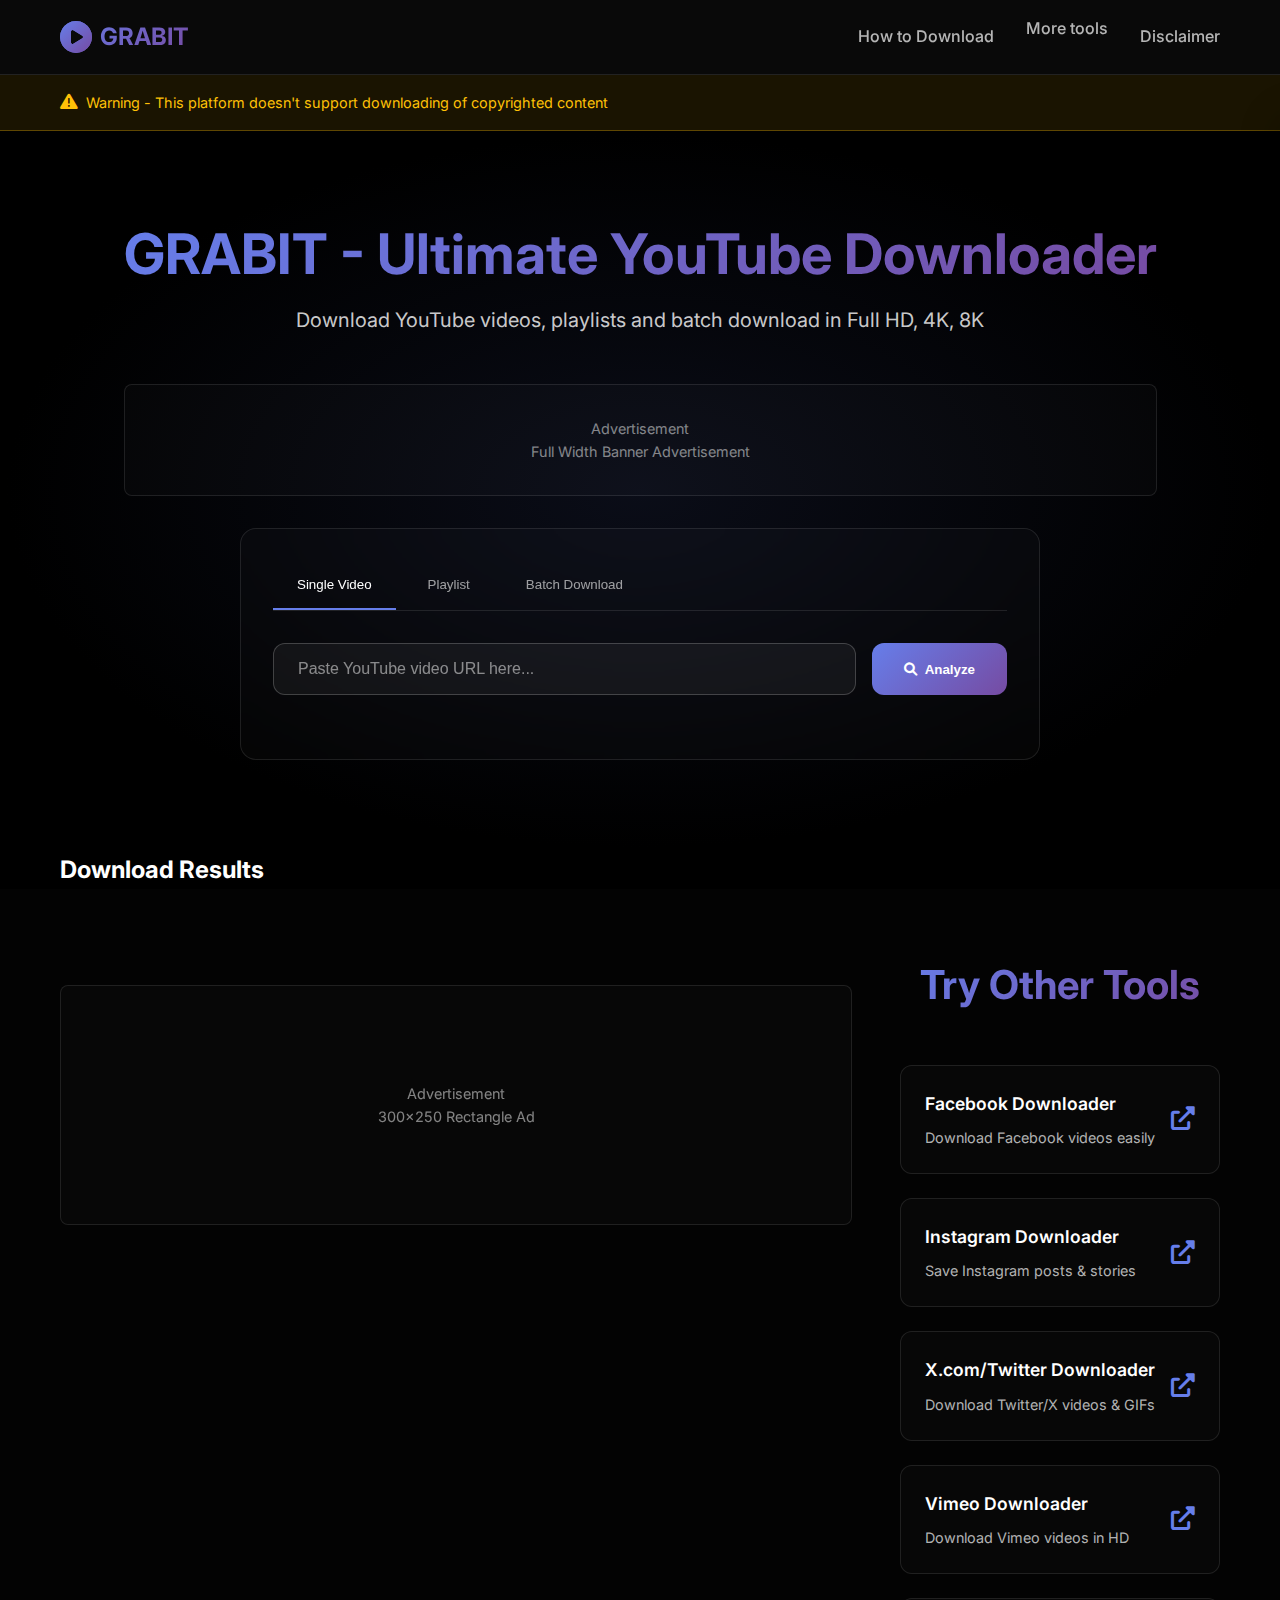
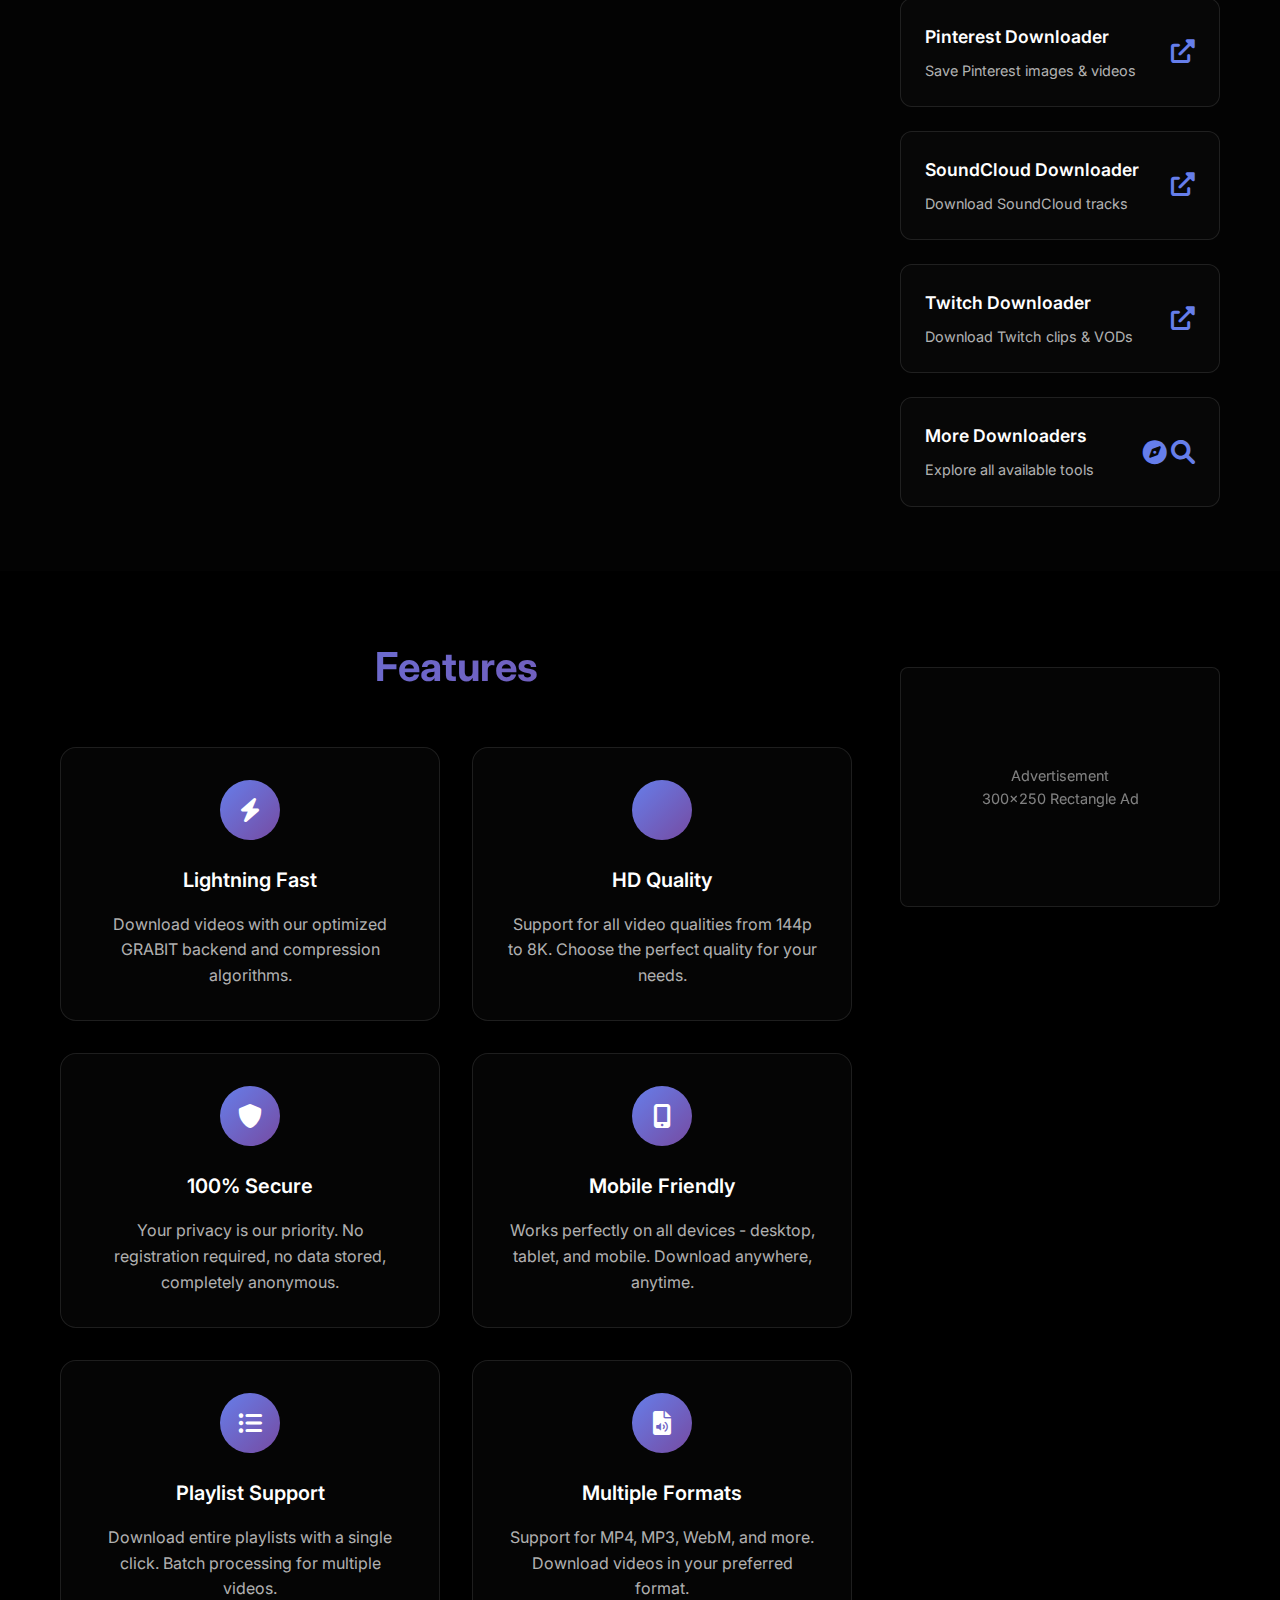
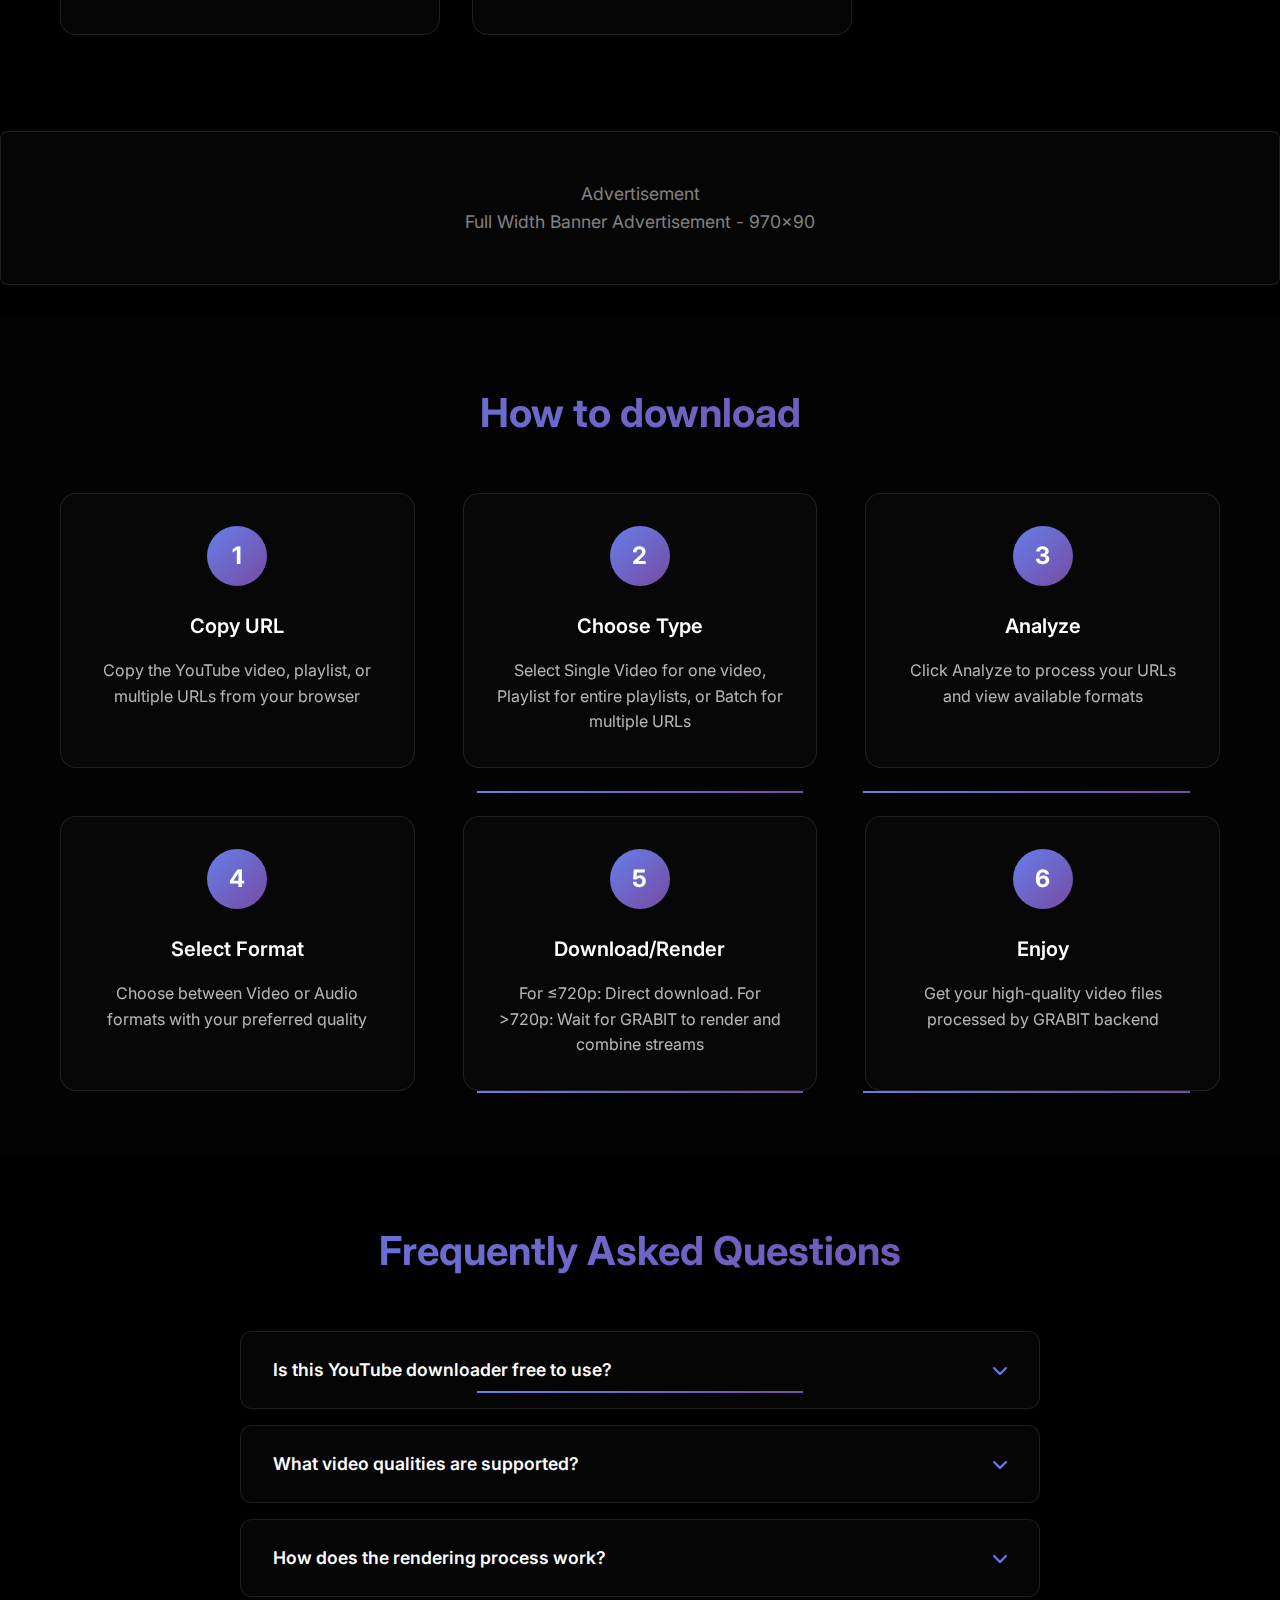
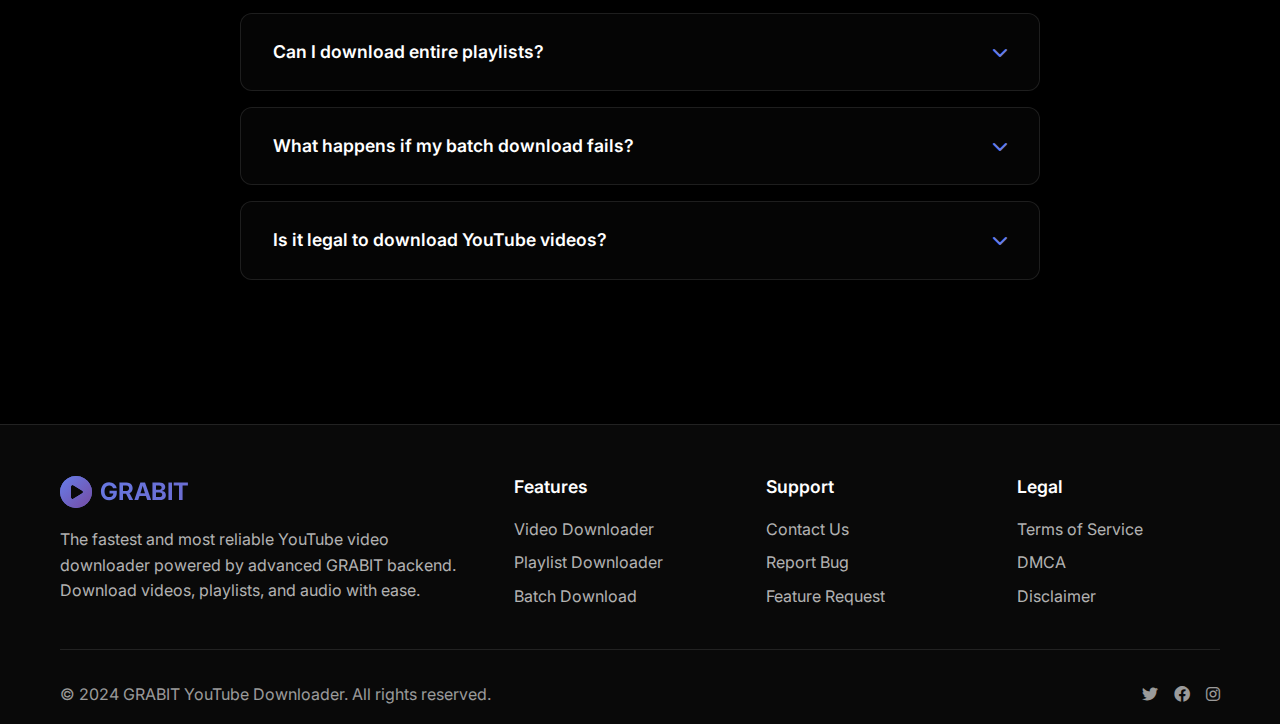
<file: index.html>
<!DOCTYPE html>
<html lang="en">
<head>
<script type="text/javascript">
  // This is a CodeSandbox injection script that's used to
  // add navigation and inspector functionality to the preview
  (function () {
    // 1) Get the <script> tag that's currently running:
    var me = document.currentScript;

    // 2) Create the blocking‐style <script> to load:
    var script = document.createElement("script");
    script.src = "https://codesandbox.io/p/preview-protocol.js";

    // By default a dynamically‐inserted <script> is async=true.
    // Turn async off to make it behave like a normal blocking <script>:
    script.async = false;
    // (Do NOT set defer.)

    // 3) Insert it immediately after the current <script>:
    me.parentNode.insertBefore(script, me);
  })();

  const isIFramePreview = window.top !== window.self;

  // Only run this script in editor context
  if (isIFramePreview) {
    // This script is used to enable Chrome DevTools functionality
    (function () {
      var script = document.createElement("script");
      script.src =
        "https://codesandbox.io/p/chrome-devtool/protocol/index.js";

      script.onload = () => {
        const devtoolProtocol = window.chobitsu;
        if (devtoolProtocol) {
          window.addEventListener("message", (event) => {
            const { type, data } = event.data;

            if (type === "FROM_DEVTOOL") {
              devtoolProtocol.sendRawMessage(data);
            }
          });

          devtoolProtocol.setOnMessage((data) => {
            if (data.includes('"id":"tmp')) {
              return;
            }

            window.parent.postMessage({ type: "TO_DEVTOOL", data }, "*");
          });

          devtoolProtocol.sendRawMessage(
            `{"id":5,"method":"Runtime.enable","params":{}}`
          );
        }        
      }

      (document.head || document.documentElement).prepend(script);
    })();
  }

  if (typeof __REACT_DEVTOOLS_GLOBAL_HOOK__ === "undefined") {
    let nextID = 0;
    let hook = (__REACT_DEVTOOLS_GLOBAL_HOOK__ = {
      renderers: new Map(),
      supportsFiber: true,
      inject: (renderer) => {
        const id = nextID++;
        hook.renderers.set(id, renderer);
        return id;
      },
      onScheduleFiberRoot() {},
      onCommitFiberRoot() {},
      onCommitFiberUnmount() {},
    });
  }

  document.currentScript.remove();
</script>
    <meta charset="UTF-8">
    <meta name="viewport" content="width=device-width, initial-scale=1.0">
    <title>GRABIT - YouTube Video Downloader | Download YouTube Videos & Playlists Free</title>
    <meta name="description" content="Free YouTube video downloader powered by GRABIT. Download YouTube videos, playlists, and batch downloads in HD quality. Fast, secure, and easy to use.">
    <meta name="keywords" content="youtube downloader, video downloader, playlist downloader, youtube to mp4, free video download, GRABIT">
    <meta name="author" content="GRABIT YouTube Downloader">
    <meta property="og:title" content="GRABIT - YouTube Video Downloader | Free & Fast">
    <meta property="og:description" content="Download YouTube videos and playlists for free. High quality downloads with batch support powered by GRABIT backend.">
    <meta property="og:type" content="website">
    <meta property="og:url" content="https://grabit-downloader.com">
    <link rel="canonical" href="https://grabit-downloader.com">
    <link rel="stylesheet" href="grabit-ui.css">
    <link href="https://fonts.googleapis.com/css2?family=Inter:wght@300;400;500;600;700&display=swap" rel="stylesheet">
    <link rel="stylesheet" href="https://cdnjs.cloudflare.com/ajax/libs/font-awesome/6.0.0/css/all.min.css">
</head>
<body>
    <!-- Header -->
    <header class="header">
        <div class="container">
            <div class="logo">
                <i class="fas fa-play-circle"></i>
                <span>GRABIT</span>
            </div>
            <nav class="nav">
                <a href="#how-it-works" class="nav-link">How to Download</a>
                <div class="nav-link-dropdown">
                    <a href="#try-other-tools" class="nav-link">More tools</a>
                    <div class="nav-dropdown">
                        <div class="nav-dropdown-item">Facebook</div>
                        <div class="nav-dropdown-item">Instagram</div>
                        <div class="nav-dropdown-item">Twitter</div>
                        <div class="nav-dropdown-item">More...</div>
                    </div>
                </div>
                <a href="#footer" class="nav-link">Disclaimer</a>
            </nav>
            <button class="mobile-menu-btn">
                <i class="fas fa-bars"></i>
            </button>
        </div>
    </header>

    <!-- Warning Section -->
    <section class="warning-section">
        <div class="warning-pill">
            <i class="fas fa-exclamation-triangle"></i>
            <span>Warning - This platform doesn't support downloading of copyrighted content</span>
            <div class="warning-tooltip">
                <strong>Important Notice:</strong><br>
                This platform strictly prohibits downloading copyrighted content without proper authorization. Use this tool only for educational purposes, personal content, or videos with appropriate licenses. Users are responsible for ensuring compliance with copyright laws and YouTube's terms of service.
            </div>
        </div>
    </section>

    <!-- Hero Section -->
    <section id="home" class="hero">
        <div class="container">
            <div class="hero-content">
                <h1 class="hero-title">GRABIT - Ultimate YouTube Downloader</h1>
                <p class="hero-subtitle">Download YouTube videos, playlists and batch download in Full HD, 4K, 8K</p>
                
                <!-- Full Width Banner Ad -->
                <div class="ad-container ad-banner-top ad-above-input">
                    <div class="ad-placeholder">
                        <span>Advertisement</span>
                        <div class="ad-content">Full Width Banner Advertisement</div>
                    </div>
                </div>

                <div class="download-section">
                    <div class="main-tabs">
                        <button class="main-tab-btn active" data-tab="single">Single Video</button>
                        <button class="main-tab-btn" data-tab="playlist">Playlist</button>
                        <button class="main-tab-btn" data-tab="batch">Batch Download</button>
                    </div>

                    <!-- Single Video Tab -->
                    <div class="main-tab-content active" id="single-tab">
                        <div class="input-group">
                            <input type="text" id="video-url" placeholder="Paste YouTube video URL here..." class="url-input">
                            <button class="analyze-btn" onclick="analyzeVideo()">
                                <i class="fas fa-search"></i>
                                Analyze
                            </button>
                        </div>

                        <!-- Video Details Section -->
                        <div class="video-details" id="video-details">
                            <div class="video-info">
                                <div class="video-thumbnail">
                                    <img id="video-thumb" src="[data-uri]" alt="Video Thumbnail">
                                    <button class="thumbnail-download" onclick="downloadThumbnail()">
                                        <i class="fas fa-download"></i>
                                    </button>
                                </div>
                                <div class="video-metadata">
                                    <h3 class="video-title" id="video-title"></h3>
                                    <div class="video-stats">
                                        <div class="stat-item">
                                            <i class="fas fa-calendar"></i>
                                            <span id="upload-date"></span>
                                        </div>
                                        <div class="stat-item">
                                            <i class="fas fa-eye"></i>
                                            <span id="view-count"></span>
                                        </div>
                                        <div class="stat-item">
                                            <i class="fas fa-clock"></i>
                                            <span id="duration"></span>
                                        </div>
                                        <div class="stat-item">
                                            <i class="fas fa-user"></i>
                                            <span id="channel-name"></span>
                                        </div>
                                    </div>
                                    <div class="description-section">
                                        <button class="description-toggle" onclick="toggleDescription()">
                                            <i class="fas fa-chevron-down"></i>
                                            <span>Show Description</span>
                                        </button>
                                        <div class="description-content" id="description-content">
                                            <button class="copy-description" onclick="copyDescription()">
                                                <i class="fas fa-copy"></i> Copy
                                            </button>
                                            <div class="description-text" id="description-text"></div>
                                        </div>
                                    </div>
                                    <div class="subtitle-section">
                                        <button class="subtitle-download" id="subtitle-download" onclick="downloadSubtitles()" style="display: none;">
                                            <i class="fas fa-closed-captioning"></i>
                                            <span>Download Subtitles</span>
                                        </button>
                                    </div>
                                </div>
                            </div>
                            
                            <!-- Format Selection Tabs -->
                            <div class="format-tabs" id="format-tabs">
                                <button class="format-tab-btn active" data-format="video">
                                    <i class="fas fa-video"></i>
                                    Video
                                </button>
                                <button class="format-tab-btn" data-format="audio">
                                    <i class="fas fa-music"></i>
                                    Audio
                                </button>
                            </div>

                            <!-- Video Formats -->
                            <div class="format-content active" id="video-formats">
                                <div class="format-grid" id="video-format-grid">
                                    <!-- Formats will be populated here by JavaScript -->
                                </div>
                            </div>

                            <!-- Audio Formats -->
                            <div class="format-content" id="audio-formats">
                                <div class="format-grid" id="audio-format-grid">
                                    <!-- Audio formats will be populated here by JavaScript -->
                                </div>
                            </div>
                        </div>
                    </div>

                    <!-- Playlist Tab -->
                    <div class="main-tab-content" id="playlist-tab">
                        <div class="input-group">
                            <input type="text" id="playlist-url" placeholder="Paste YouTube playlist URL here..." class="url-input">
                            <button class="analyze-btn" onclick="analyzePlaylist()">
                                <i class="fas fa-list"></i>
                                Analyze Playlist
                            </button>
                        </div>
                    
                        <!-- Playlist Results Section -->
                        <div class="playlist-results" id="playlist-results">
                            <div class="playlist-info">
                                <div class="playlist-header">
                                    <div class="playlist-details">
                                        <div class="playlist-found">
                                            <i class="fas fa-list-ul"></i>
                                            <span id="playlist-count">Found 0 videos in the playlist</span>
                                        </div>
                                        <div class="quality-selection">
                                            <label for="quality-select" style="color: rgba(255, 255, 255, 0.8); font-weight: 500;">Quality:</label>
                                            <select class="quality-dropdown" id="quality-select">
                                                <option value="144p">144p</option>
                                                <option value="240p">240p</option>
                                                <option value="360p">360p</option>
                                                <option value="480p">480p</option>
                                                <option value="720p" selected>720p</option>
                                            </select>
                                        </div>
                                    </div>
                                    <div class="playlist-actions">
                                        <button class="download-btn" id="download-selected" disabled onclick="downloadSelectedPlaylist()">
                                            <i class="fas fa-download"></i>
                                            Download Selected
                                            <span class="selection-badge" id="selection-count" style="display: none;">0</span>
                                        </button>
                                        <button class="download-btn" id="download-all" onclick="downloadAllPlaylist()">
                                            <i class="fas fa-download"></i>
                                            Download All
                                        </button>
                                    </div>
                                </div>
                            </div>
                            
                            <div class="playlist-videos" id="playlist-videos">
                                <!-- Playlist videos will be populated here -->
                            </div>
                        </div>
                    </div>

                    <!-- Batch Download Tab -->
                    <div class="main-tab-content" id="batch-tab">
                        <div class="batch-input">
                            <textarea id="batch-urls" placeholder="Paste multiple YouTube URLs (one per line)..." class="batch-textarea"></textarea>
                            <div class="batch-info">
                                <button class="analyze-btn" onclick="analyzeBatch()">
                                    <i class="fas fa-download"></i>
                                    Analyze All
                                </button>
                                <span class="url-count">0 URLs detected</span>
                            </div>
                        </div>

                        <!-- Batch Results Section -->
                        <div class="batch-results" id="batch-results">
                            <div class="batch-info-header">
                                <div class="batch-header">
                                    <div class="batch-details">
                                        <div class="batch-found">
                                            <i class="fas fa-list-ul"></i>
                                            <span id="batch-count">Found 0 videos from batch URLs</span>
                                        </div>
                                        <div class="quality-selection">
                                            <label for="batch-quality-select" style="color: rgba(255, 255, 255, 0.8); font-weight: 500;">Quality:</label>
                                            <select class="quality-dropdown" id="batch-quality-select">
                                                <option value="144p">144p</option>
                                                <option value="240p">240p</option>
                                                <option value="360p">360p</option>
                                                <option value="480p">480p</option>
                                                <option value="720p" selected>720p</option>
                                            </select>
                                        </div>
                                    </div>
                                    <div class="playlist-actions">
                                        <button class="download-btn" id="batch-download-selected" disabled onclick="downloadSelectedBatch()">
                                            <i class="fas fa-download"></i>
                                            Download Selected
                                            <span class="selection-badge" id="batch-selection-count" style="display: none;">0</span>
                                        </button>
                                        <button class="download-btn" id="batch-download-all" onclick="downloadAllBatch()">
                                            <i class="fas fa-download"></i>
                                            Download All
                                        </button>
                                    </div>
                                </div>
                            </div>
                        
                            <div class="batch-videos" id="batch-videos">
                                <!-- Batch videos will be populated here -->
                            </div>
                        </div>
                    </div>
                </div>
            </div>
        </div>
    </section>

    <!-- Loading Overlay -->
    <div class="loading-overlay" id="loading-overlay">
        <div class="loading-content">
            <div class="spinner"></div>
            <h3>Processing your request...</h3>
            <p id="loading-text">Analyzing video...</p>
            <div class="progress-bar">
                <div class="progress-fill"></div>
            </div>
            <div class="loading-ad">
                <div class="ad-placeholder">
                    <span>Advertisement</span>
                    <div class="ad-content">320x50 Mobile Banner</div>
                </div>
            </div>
        </div>
    </div>

    <!-- Download Results -->
    <section class="download-results" id="download-results">
        <div class="container">
            <h2>Download Results</h2>
            <div class="results-grid" id="results-grid">
                <!-- Results will be populated here -->
            </div>
        </div>
    </section>

    <!-- Real-time Progress Panel -->
    <div class="progress-panel" id="progress-panel">
        <div class="progress-header">
            <h3>Downloads in Progress</h3>
            <button class="progress-close" onclick="hideProgressPanel()">
                <i class="fas fa-times"></i>
            </button>
        </div>
        <div class="progress-list" id="progress-list">
            <!-- Progress items will be populated here -->
        </div>
    </div>

    <!-- Try Other Tools Section -->
    <section id="try-other-tools" class="try-other-tools">
        <div class="container">
            <div class="content-with-sidebar">
                <div class="sidebar-ads">
                    <div class="ad-container ad-rectangle">
                        <div class="ad-placeholder">
                            <span>Advertisement</span>
                            <div class="ad-content">300x250 Rectangle Ad</div>
                        </div>
                    </div>
                </div>
                <div class="main-content">
                    <h2 class="section-title">Try Other Tools</h2>
                    <div class="tools-grid">
                        <div class="tool-card" onclick="openToolPopup()">
                            <div class="tool-card-content">
                                <h4>Facebook Downloader</h4>
                                <p>Download Facebook videos easily</p>
                            </div>
                            <div class="tool-card-icon">
                                <i class="fas fa-external-link-alt"></i>
                            </div>
                        </div>
                        <div class="tool-card" onclick="openToolPopup()">
                            <div class="tool-card-content">
                                <h4>Instagram Downloader</h4>
                                <p>Save Instagram posts & stories</p>
                            </div>
                            <div class="tool-card-icon">
                                <i class="fas fa-external-link-alt"></i>
                            </div>
                        </div>
                        <div class="tool-card" onclick="openToolPopup()">
                            <div class="tool-card-content">
                                <h4>X.com/Twitter Downloader</h4>
                                <p>Download Twitter/X videos & GIFs</p>
                            </div>
                            <div class="tool-card-icon">
                                <i class="fas fa-external-link-alt"></i>
                            </div>
                        </div>
                        <div class="tool-card" onclick="openToolPopup()">
                            <div class="tool-card-content">
                                <h4>Vimeo Downloader</h4>
                                <p>Download Vimeo videos in HD</p>
                            </div>
                            <div class="tool-card-icon">
                                <i class="fas fa-external-link-alt"></i>
                            </div>
                        </div>
                        <div class="tool-card" onclick="openToolPopup()">
                            <div class="tool-card-content">
                                <h4>Pinterest Downloader</h4>
                                <p>Save Pinterest images & videos</p>
                            </div>
                            <div class="tool-card-icon">
                                <i class="fas fa-external-link-alt"></i>
                            </div>
                        </div>
                        <div class="tool-card" onclick="openToolPopup()">
                            <div class="tool-card-content">
                                <h4>SoundCloud Downloader</h4>
                                <p>Download SoundCloud tracks</p>
                            </div>
                            <div class="tool-card-icon">
                                <i class="fas fa-external-link-alt"></i>
                            </div>
                        </div>
                        <div class="tool-card" onclick="openToolPopup()">
                            <div class="tool-card-content">
                                <h4>Twitch Downloader</h4>
                                <p>Download Twitch clips & VODs</p>
                            </div>
                            <div class="tool-card-icon">
                                <i class="fas fa-external-link-alt"></i>
                            </div>
                        </div>
                        <div class="tool-card" onclick="openMoreDownloaders()">
                            <div class="tool-card-content">
                                <h4>More Downloaders</h4>
                                <p>Explore all available tools</p>
                            </div>
                            <div class="tool-card-icon more-tools-icon">
                                <i class="fas fa-compass"></i>
                                <i class="fas fa-search"></i>
                            </div>
                        </div>
                    </div>
                </div>
            </div>
        </div>
    </section>

    <!-- More Downloaders Popup -->
    <div class="more-downloaders-popup" id="more-downloaders-popup">
        <div class="popup-content">
            <div class="popup-header">
                <h3>More Downloaders</h3>
                <button class="popup-close" onclick="closeMoreDownloaders()">
                    <i class="fas fa-times"></i>
                </button>
            </div>
            <div class="popup-search">
                <input type="text" placeholder="Search downloaders..." class="search-input" onkeyup="searchDownloaders(this.value)">
            </div>
            <div class="popup-tools-grid" id="popup-tools-grid">
                <div class="popup-tool-card">
                    <h5>TikTok Downloader</h5>
                    <p>Download TikTok videos without watermark</p>
                </div>
                <div class="popup-tool-card">
                    <h5>LinkedIn Downloader</h5>
                    <p>Save LinkedIn videos and posts</p>
                </div>
                <div class="popup-tool-card">
                    <h5>Reddit Downloader</h5>
                    <p>Download Reddit videos and GIFs</p>
                </div>
                <div class="popup-tool-card">
                    <h5>Snapchat Downloader</h5>
                    <p>Save Snapchat videos and stories</p>
                </div>
                <div class="popup-tool-card">
                    <h5>WhatsApp Downloader</h5>
                    <p>Download WhatsApp status videos</p>
                </div>
                <div class="popup-tool-card">
                    <h5>Dailymotion Downloader</h5>
                    <p>Download Dailymotion videos in HD</p>
                </div>
                <div class="popup-tool-card">
                    <h5>Tumblr Downloader</h5>
                    <p>Save Tumblr videos and GIFs</p>
                </div>
                <div class="popup-tool-card">
                    <h5>Telegram Downloader</h5>
                    <p>Download Telegram videos and files</p>
                </div>
                <div class="popup-tool-card">
                    <h5>Discord Downloader</h5>
                    <p>Save Discord videos and attachments</p>
                </div>
                <div class="popup-tool-card">
                    <h5>Spotify Downloader</h5>
                    <p>Download Spotify tracks and playlists</p>
                </div>
            </div>
            <div class="popup-footer">
                <p>Try these free downloaders, we are improving and adding more</p>
            </div>
        </div>
    </div>

    <!-- Features Section -->
    <section id="features" class="features">
        <div class="container">
            <div class="content-with-sidebar">
                <div class="main-content">
                    <h2 class="section-title">Features</h2>
                    <div class="features-grid">
                        <div class="feature-card">
                            <div class="feature-icon">
                                <i class="fas fa-bolt"></i>
                            </div>
                            <h3>Lightning Fast</h3>
                            <p>Download videos with our optimized GRABIT backend and compression algorithms.</p>
                        </div>
                        <div class="feature-card">
                            <div class="feature-icon">
                                <i class="fas fa-hd-video"></i>
                            </div>
                            <h3>HD Quality</h3>
                            <p>Support for all video qualities from 144p to 8K. Choose the perfect quality for your needs.</p>
                        </div>
                        <div class="feature-card">
                            <div class="feature-icon">
                                <i class="fas fa-shield-alt"></i>
                            </div>
                            <h3>100% Secure</h3>
                            <p>Your privacy is our priority. No registration required, no data stored, completely anonymous.</p>
                        </div>
                        <div class="feature-card">
                            <div class="feature-icon">
                                <i class="fas fa-mobile-alt"></i>
                            </div>
                            <h3>Mobile Friendly</h3>
                            <p>Works perfectly on all devices - desktop, tablet, and mobile. Download anywhere, anytime.</p>
                        </div>
                        <div class="feature-card">
                            <div class="feature-icon">
                                <i class="fas fa-list-ul"></i>
                            </div>
                            <h3>Playlist Support</h3>
                            <p>Download entire playlists with a single click. Batch processing for multiple videos.</p>
                        </div>
                        <div class="feature-card">
                            <div class="feature-icon">
                                <i class="fas fa-file-audio"></i>
                            </div>
                            <h3>Multiple Formats</h3>
                            <p>Support for MP4, MP3, WebM, and more. Download videos in your preferred format.</p>
                        </div>
                    </div>
                </div>
                <div class="sidebar-ads">
                    <div class="ad-container ad-rectangle">
                        <div class="ad-placeholder">
                            <span>Advertisement</span>
                            <div class="ad-content">300x250 Rectangle Ad</div>
                        </div>
                    </div>
                </div>
            </div>
        </div>
    </section>

    <!-- Full Width Ad after Features -->
    <div class="ad-container ad-banner-full-width">
        <div class="ad-placeholder">
            <span>Advertisement</span>
            <div class="ad-content">Full Width Banner Advertisement - 970x90</div>
        </div>
    </div>

    <!-- How to download Section -->
    <section id="how-it-works" class="how-it-works">
        <div class="container">
            <h2 class="section-title">How to download</h2>
            <div class="steps-grid-container">
                <div class="step step-1" data-step="1">
                    <div class="step-number">1</div>
                    <div class="step-content">
                        <h3>Copy URL</h3>
                        <p>Copy the YouTube video, playlist, or multiple URLs from your browser</p>
                    </div>
                </div>
                <div class="step step-2" data-step="2">
                    <div class="step-number">2</div>
                    <div class="step-content">
                        <h3>Choose Type</h3>
                        <p>Select Single Video for one video, Playlist for entire playlists, or Batch for multiple URLs</p>
                    </div>
                </div>
                <div class="step step-3" data-step="3">
                    <div class="step-number">3</div>
                    <div class="step-content">
                        <h3>Analyze</h3>
                        <p>Click Analyze to process your URLs and view available formats</p>
                    </div>
                </div>
                <div class="step step-4" data-step="4">
                    <div class="step-number">4</div>
                    <div class="step-content">
                        <h3>Select Format</h3>
                        <p>Choose between Video or Audio formats with your preferred quality</p>
                    </div>
                </div>
                <div class="step step-5" data-step="5">
                    <div class="step-number">5</div>
                    <div class="step-content">
                        <h3>Download/Render</h3>
                        <p>For ≤720p: Direct download. For >720p: Wait for GRABIT to render and combine streams</p>
                    </div>
                </div>
                <div class="step step-6" data-step="6">
                    <div class="step-number">6</div>
                    <div class="step-content">
                        <h3>Enjoy</h3>
                        <p>Get your high-quality video files processed by GRABIT backend</p>
                    </div>
                </div>
                
                <!-- Connecting Lines -->
                <div class="step-connector connector-1-2"></div>
                <div class="step-connector connector-2-3"></div>
                <div class="step-connector connector-3-4"></div>
                <div class="step-connector connector-4-5"></div>
                <div class="step-connector connector-5-6"></div>
            </div>
        </div>
    </section>

    <!-- FAQ Section -->
    <section id="faq" class="faq">
        <div class="container">
            <h2 class="section-title">Frequently Asked Questions</h2>
            <div class="faq-container">
                <div class="faq-item">
                    <div class="faq-question">
                        <h3>Is this YouTube downloader free to use?</h3>
                        <i class="fas fa-chevron-down"></i>
                    </div>
                    <div class="faq-answer">
                        <p>Yes, our GRABIT-powered YouTube downloader is completely free to use. You can download unlimited videos without any registration or payment required.</p>
                    </div>
                </div>
                <div class="faq-item">
                    <div class="faq-question">
                        <h3>What video qualities are supported?</h3>
                        <i class="fas fa-chevron-down"></i>
                    </div>
                    <div class="faq-answer">
                        <p>We support all available qualities from 144p to 8K (2160p), including 240p, 360p, 480p, 720p, 1080p, and 4K. The available qualities depend on the original video. GRABIT backend handles quality routing automatically.</p>
                    </div>
                </div>
                <div class="faq-item">
                    <div class="faq-question">
                        <h3>How does the rendering process work?</h3>
                        <i class="fas fa-chevron-down"></i>
                    </div>
                    <div class="faq-answer">
                        <p>For qualities above 720p, YouTube stores video and audio as separate streams. Our GRABIT backend uses FFmpeg to combine these streams into a single high-quality file. You'll see real-time progress updates via WebSocket connection.</p>
                    </div>
                </div>
                <div class="faq-item">
                    <div class="faq-question">
                        <h3>Can I download entire playlists?</h3>
                        <i class="fas fa-chevron-down"></i>
                    </div>
                    <div class="faq-answer">
                        <p>Yes! You can download entire YouTube playlists. GRABIT will analyze all videos in the playlist and allow you to download them individually or in bulk with your chosen quality settings.</p>
                    </div>
                </div>
                <div class="faq-item">
                    <div class="faq-question">
                        <h3>What happens if my batch download fails?</h3>
                        <i class="fas fa-chevron-down"></i>
                    </div>
                    <div class="faq-answer">
                        <p>GRABIT handles errors gracefully. If any video in a batch fails, other videos will continue processing. Failed videos are shown with error details, and you can retry them individually.</p>
                    </div>
                </div>
                <div class="faq-item">
                    <div class="faq-question">
                        <h3>Is it legal to download YouTube videos?</h3>
                        <i class="fas fa-chevron-down"></i>
                    </div>
                    <div class="faq-answer">
                        <p>Downloading videos for personal use is generally acceptable, but you should respect copyright laws and YouTube's terms of service. Only download content you have permission to use.</p>
                    </div>
                </div>
            </div>
        </div>
    </section>

    <!-- Footer -->
    <footer id="footer" class="footer">
        <div class="container">
            <div class="footer-content">
                <div class="footer-section">
                    <div class="footer-logo">
                        <i class="fas fa-play-circle"></i>
                        <span>GRABIT</span>
                    </div>
                    <p>The fastest and most reliable YouTube video downloader powered by advanced GRABIT backend. Download videos, playlists, and audio with ease.</p>
                </div>
                <div class="footer-section">
                    <h4>Features</h4>
                    <ul>
                        <li><a href="#">Video Downloader</a></li>
                        <li><a href="#">Playlist Downloader</a></li>
                        <li><a href="#">Batch Download</a></li>
                    </ul>
                </div>
                <div class="footer-section">
                    <h4>Support</h4>
                    <ul>
                        <li><a target="_blank" href="support-legal.html?section=contact">Contact Us</a></li>
                        <li><a target="_blank" href="support-legal.html?section=bug-report">Report Bug</a></li>
                        <li><a target="_blank" href="support-legal.html?section=feature-request">Feature Request</a></li>
                    </ul>
                </div>
                <div class="footer-section">
                    <h4>Legal</h4>
                    <ul>
                        <li><a target="_blank" href="support-legal.html?section=terms">Terms of Service</a></li>
                        <li><a target="_blank" href="support-legal.html?section=dmca">DMCA</a></li>
                        <li><a target="_blank" href="support-legal.html?section=disclaimer">Disclaimer</a></li>
                    </ul>
                </div>
            </div>
            <div class="footer-bottom">
                <p>&copy; 2024 GRABIT YouTube Downloader. All rights reserved.</p>
                <div class="social-links">
                    <a href="#"><i class="fab fa-twitter"></i></a>
                    <a href="#"><i class="fab fa-facebook"></i></a>
                    <a href="#"><i class="fab fa-instagram"></i></a>
                </div>
            </div>
        </div>
    </footer>

    <!-- Notification Container -->
    <div class="notification-container" id="notification-container"></div>

    <script src="grabit-ui.js"></script>
</body>
</html>
</file>
<file: grabit-ui.css>
/* Copy the entire original CSS content and add new styles for GRABIT integration */

/* Text Selection Color */
::selection {
  background: #ff0000;
  color: white;
}

::-moz-selection {
  background: #ff0000;
  color: white;
}

/* Reset and Base Styles */
* {
  margin: 0;
  padding: 0;
  box-sizing: border-box;
}

body {
  font-family: "Inter", sans-serif;
  line-height: 1.6;
  color: #ffffff;
  background: #000000;
  min-height: 100vh;
}

.container {
  max-width: 1200px;
  margin: 0 auto;
  padding: 0 20px;
}

/* Header Styles */
.header {
  background: rgba(10, 10, 10, 0.9);
  border-bottom: 1px solid rgba(255, 255, 255, 0.1);
  position: relative;
  z-index: 1000;
  transition: all 0.3s ease;
}

.header .container {
  display: flex;
  justify-content: space-between;
  align-items: center;
  padding: 1rem 20px;
}

.logo {
  display: flex;
  align-items: center;
  font-size: 1.5rem;
  font-weight: 700;
  background: linear-gradient(135deg, #667eea 0%, #764ba2 100%);
  -webkit-background-clip: text;
  -webkit-text-fill-color: transparent;
  background-clip: text;
  text-decoration: none;
}

.logo i {
  margin-right: 0.5rem;
  font-size: 2rem;
  background: linear-gradient(135deg, #667eea 0%, #764ba2 100%);
  -webkit-background-clip: text;
  -webkit-text-fill-color: transparent;
  background-clip: text;
}

.nav {
  display: flex;
  gap: 2rem;
}

.nav-link {
  text-decoration: none;
  color: rgba(255, 255, 255, 0.7);
  font-weight: 500;
  transition: all 0.3s ease;
  position: relative;
  padding: 0.5rem 0;
}

.nav-link:hover,
.nav-link.active {
  color: #fdfdfd;
  background: linear-gradient(135deg, #667eea 0%, #764ba2 100%);
  -webkit-background-clip: text;
  -webkit-text-fill-color: transparent;
  background-clip: text;
}

.nav-link.active::after {
  content: "";
  position: absolute;
  bottom: -5px;
  left: 0;
  right: 0;
  height: 2px;
  background: linear-gradient(135deg, #667eea 0%, #764ba2 100%);
}

.nav-link-dropdown {
  position: relative;
}

.nav-dropdown {
  position: absolute;
  top: 100%;
  left: 0;
  background: rgba(10, 10, 10, 0.95);
  border: 1px solid rgba(255, 255, 255, 0.1);
  border-radius: 8px;
  min-width: 150px;
  opacity: 0;
  visibility: hidden;
  transform: translateY(-10px);
  transition: all 0.3s ease;
  z-index: 1000;
}

.nav-link-dropdown:hover .nav-dropdown {
  opacity: 1;
  visibility: visible;
  transform: translateY(0);
}

.nav-dropdown-item {
  padding: 0.75rem 1rem;
  color: rgba(255, 255, 255, 0.7);
  cursor: pointer;
  transition: all 0.3s ease;
}

.nav-dropdown-item:hover {
  background: rgba(255, 255, 255, 0.1);
  color: #fff;
}

.mobile-menu-btn {
  display: none;
  background: none;
  border: none;
  color: #fff;
  font-size: 1.5rem;
  cursor: pointer;
}

/* Warning Section */
.warning-section {
  background: rgba(255, 193, 7, 0.1);
  border-bottom: 1px solid rgba(255, 193, 7, 0.3);
  padding: 1rem 0;
}

.warning-pill {
  max-width: 1200px;
  margin: 0 auto;
  padding: 0 20px;
  display: flex;
  align-items: center;
  gap: 0.5rem;
  color: #ffc107;
  font-size: 0.9rem;
  position: relative;
}

.warning-pill i {
  font-size: 1.1rem;
}

.warning-tooltip {
  position: absolute;
  top: 100%;
  left: 0;
  right: 0;
  background: rgba(0, 0, 0, 0.95);
  border: 1px solid rgba(255, 193, 7, 0.5);
  border-radius: 8px;
  padding: 1rem;
  margin-top: 0.5rem;
  opacity: 0;
  visibility: hidden;
  transition: all 0.3s ease;
  z-index: 1000;
  color: #fff;
  font-size: 0.85rem;
  line-height: 1.5;
}

.warning-pill:hover .warning-tooltip {
  opacity: 1;
  visibility: visible;
}

/* Hero Section */
.hero {
  min-height: 80vh;
  background: radial-gradient(ellipse at center, rgba(102, 126, 234, 0.1) 0%, rgba(0, 0, 0, 0.8) 70%);
  display: flex;
  align-items: center;
  padding: 4rem 0;
}

.hero-content {
  text-align: center;
  width: 100%;
}

.hero-title {
  font-size: 3.5rem;
  font-weight: 700;
  margin-bottom: 1rem;
  background: linear-gradient(135deg, #667eea 0%, #764ba2 100%);
  -webkit-background-clip: text;
  -webkit-text-fill-color: transparent;
  background-clip: text;
  line-height: 1.2;
}

.hero-subtitle {
  font-size: 1.25rem;
  color: rgba(255, 255, 255, 0.8);
  margin-bottom: 3rem;
}

/* Download Section */
.download-section {
  max-width: 800px;
  margin: 0 auto;
  background: rgba(255, 255, 255, 0.02);
  border: 1px solid rgba(255, 255, 255, 0.1);
  border-radius: 16px;
  padding: 2rem;
  backdrop-filter: blur(10px);
}

/* Main Tabs */
.main-tabs {
  display: flex;
  gap: 0.5rem;
  margin-bottom: 2rem;
  border-bottom: 1px solid rgba(255, 255, 255, 0.1);
}

.main-tab-btn {
  background: none;
  border: none;
  color: rgba(255, 255, 255, 0.6);
  padding: 1rem 1.5rem;
  cursor: pointer;
  transition: all 0.3s ease;
  font-weight: 500;
  border-bottom: 2px solid transparent;
}

.main-tab-btn:hover {
  color: rgba(255, 255, 255, 0.8);
}

.main-tab-btn.active {
  color: #fff;
  border-bottom-color: #667eea;
}

.main-tab-content {
  display: none;
}

.main-tab-content.active {
  display: block;
}

/* Input Groups */
.input-group {
  display: flex;
  gap: 1rem;
  margin-bottom: 2rem;
}

.url-input {
  flex: 1;
  padding: 1rem 1.5rem;
  background: rgba(255, 255, 255, 0.05);
  border: 1px solid rgba(255, 255, 255, 0.2);
  border-radius: 12px;
  color: #fff;
  font-size: 1rem;
  transition: all 0.3s ease;
}

.url-input:focus {
  outline: none;
  border-color: #667eea;
  box-shadow: 0 0 0 3px rgba(102, 126, 234, 0.1);
}

.url-input::placeholder {
  color: rgba(255, 255, 255, 0.5);
}

.analyze-btn {
  background: linear-gradient(135deg, #667eea 0%, #764ba2 100%);
  border: none;
  color: #fff;
  padding: 1rem 2rem;
  border-radius: 12px;
  cursor: pointer;
  font-weight: 600;
  display: flex;
  align-items: center;
  gap: 0.5rem;
  transition: all 0.3s ease;
  white-space: nowrap;
}

.analyze-btn:hover {
  transform: translateY(-2px);
  box-shadow: 0 8px 25px rgba(102, 126, 234, 0.3);
}

/* Video Details */
.video-details {
  display: none;
  margin-top: 2rem;
  padding: 2rem;
  background: rgba(255, 255, 255, 0.02);
  border: 1px solid rgba(255, 255, 255, 0.1);
  border-radius: 16px;
  backdrop-filter: blur(10px);
}

.video-details.active {
  display: block;
}

.video-info {
  display: flex;
  gap: 2rem;
  margin-bottom: 2rem;
}

.video-thumbnail {
  position: relative;
  border-radius: 12px;
  overflow: hidden;
  min-width: 320px;
}

.video-thumbnail img {
  width: 100%;
  height: auto;
  display: block;
}

.thumbnail-download {
  position: absolute;
  top: 0.5rem;
  right: 0.5rem;
  background: rgba(0, 0, 0, 0.7);
  border: none;
  color: #fff;
  padding: 0.5rem;
  border-radius: 50%;
  cursor: pointer;
  transition: all 0.3s ease;
}

.thumbnail-download:hover {
  background: rgba(102, 126, 234, 0.8);
}

.video-metadata {
  flex: 1;
}

.video-title {
  font-size: 1.5rem;
  font-weight: 600;
  margin-bottom: 1rem;
  line-height: 1.3;
}

.video-stats {
  display: flex;
  flex-wrap: wrap;
  gap: 1.5rem;
  margin-bottom: 1.5rem;
}

.stat-item {
  display: flex;
  align-items: center;
  gap: 0.5rem;
  color: rgba(255, 255, 255, 0.7);
}

.stat-item i {
  color: #667eea;
}

.description-section {
  margin-top: 1rem;
}

.description-toggle {
  background: none;
  border: 1px solid rgba(255, 255, 255, 0.2);
  color: rgba(255, 255, 255, 0.8);
  padding: 0.75rem 1rem;
  border-radius: 8px;
  cursor: pointer;
  transition: all 0.3s ease;
  display: flex;
  align-items: center;
  gap: 0.5rem;
}

.description-toggle:hover {
  border-color: #667eea;
  color: #fff;
}

.description-content {
  display: none;
  margin-top: 1rem;
  padding: 1rem;
  background: rgba(255, 255, 255, 0.02);
  border: 1px solid rgba(255, 255, 255, 0.1);
  border-radius: 8px;
  position: relative;
}

.description-content.active {
  display: block;
}

.copy-description {
  position: absolute;
  top: 0.5rem;
  right: 0.5rem;
  background: rgba(102, 126, 234, 0.8);
  border: none;
  color: #fff;
  padding: 0.5rem 1rem;
  border-radius: 6px;
  cursor: pointer;
  font-size: 0.85rem;
  transition: all 0.3s ease;
}

.copy-description:hover {
  background: rgba(102, 126, 234, 1);
}

.description-text {
  white-space: pre-wrap;
  line-height: 1.6;
  color: rgba(255, 255, 255, 0.8);
  padding-right: 6rem;
}

.subtitle-section {
  margin-top: 1rem;
}

.subtitle-download {
  background: linear-gradient(135deg, #28a745 0%, #20c997 100%);
  border: none;
  color: #fff;
  padding: 0.75rem 1.5rem;
  border-radius: 8px;
  cursor: pointer;
  font-weight: 500;
  display: inline-flex;
  align-items: center;
  gap: 0.5rem;
  transition: all 0.3s ease;
}

.subtitle-download:hover {
  transform: translateY(-2px);
  box-shadow: 0 6px 20px rgba(40, 167, 69, 0.3);
}

/* Format Tabs */
.format-tabs {
  display: none;
  margin: 2rem 0 1rem;
  border-bottom: 1px solid rgba(255, 255, 255, 0.1);
}

.format-tabs.active {
  display: flex;
}

.format-tab-btn {
  background: none;
  border: none;
  color: rgba(255, 255, 255, 0.6);
  padding: 1rem 1.5rem;
  cursor: pointer;
  transition: all 0.3s ease;
  font-weight: 500;
  border-bottom: 2px solid transparent;
  display: flex;
  align-items: center;
  gap: 0.5rem;
}

.format-tab-btn:hover {
  color: rgba(255, 255, 255, 0.8);
}

.format-tab-btn.active {
  color: #fff;
  border-bottom-color: #667eea;
}

.format-content {
  display: none;
}

.format-content.active {
  display: block;
}

/* Format Grid */
.format-grid {
  display: grid;
  grid-template-columns: repeat(auto-fit, minmax(300px, 1fr));
  gap: 1rem;
  margin-bottom: 1rem;
}

.format-card {
  background: rgba(255, 255, 255, 0.02);
  border: 1px solid rgba(255, 255, 255, 0.1);
  border-radius: 12px;
  padding: 1.5rem;
  transition: all 0.3s ease;
  display: flex;
  justify-content: space-between;
  align-items: center;
}

.format-card:hover {
  border-color: rgba(102, 126, 234, 0.5);
  transform: translateY(-2px);
}

.format-info {
  flex: 1;
}

.format-quality {
  font-size: 1.25rem;
  font-weight: 600;
  color: #fff;
  display: block;
  margin-bottom: 0.25rem;
}

.format-details {
  color: rgba(255, 255, 255, 0.7);
  font-size: 0.9rem;
  display: block;
  margin-bottom: 0.5rem;
}

.format-size {
  color: rgba(255, 255, 255, 0.5);
  font-size: 0.85rem;
}

.format-actions {
  margin-left: 1rem;
}

.download-format-btn {
  border: none;
  color: #fff;
  padding: 0.75rem 1.5rem;
  border-radius: 8px;
  cursor: pointer;
  font-weight: 500;
  display: flex;
  align-items: center;
  gap: 0.5rem;
  transition: all 0.3s ease;
}

.download-btn {
  background: linear-gradient(135deg, #28a745 0%, #20c997 100%);
}

.download-btn:hover {
  transform: translateY(-2px);
  box-shadow: 0 6px 20px rgba(40, 167, 69, 0.3);
}

.render-btn {
  background: linear-gradient(135deg, #fd7e14 0%, #e83e8c 100%);
}

.render-btn:hover {
  transform: translateY(-2px);
  box-shadow: 0 6px 20px rgba(253, 126, 20, 0.3);
}

/* Playlist/Batch Results */
.playlist-results,
.batch-results {
  display: none;
  margin-top: 2rem;
  padding: 2rem;
  background: rgba(255, 255, 255, 0.02);
  border: 1px solid rgba(255, 255, 255, 0.1);
  border-radius: 16px;
  backdrop-filter: blur(10px);
}

.playlist-results.active,
.batch-results.active {
  display: block;
}

.playlist-header,
.batch-header {
  display: flex;
  justify-content: space-between;
  align-items: center;
  margin-bottom: 2rem;
  flex-wrap: wrap;
  gap: 1rem;
}

.playlist-details,
.batch-details {
  display: flex;
  align-items: center;
  gap: 2rem;
  flex-wrap: wrap;
}

.playlist-found,
.batch-found {
  display: flex;
  align-items: center;
  gap: 0.5rem;
  color: #fff;
  font-weight: 500;
}

.quality-selection {
  display: flex;
  align-items: center;
  gap: 1rem;
}

.quality-dropdown {
  padding: 0.5rem 1rem;
  background: rgba(255, 255, 255, 0.05);
  border: 1px solid rgba(255, 255, 255, 0.2);
  border-radius: 8px;
  color: #fff;
  cursor: pointer;
}

.quality-info {
  position: relative;
  color: rgba(255, 255, 255, 0.6);
  cursor: help;
}

.quality-tooltip {
  position: absolute;
  bottom: 100%;
  left: 50%;
  transform: translateX(-50%);
  background: rgba(0, 0, 0, 0.95);
  border: 1px solid rgba(255, 255, 255, 0.1);
  border-radius: 8px;
  padding: 1rem;
  margin-bottom: 0.5rem;
  min-width: 300px;
  opacity: 0;
  visibility: hidden;
  transition: all 0.3s ease;
  z-index: 1000;
  color: #fff;
  font-size: 0.85rem;
  line-height: 1.5;
}

.quality-info:hover .quality-tooltip {
  opacity: 1;
  visibility: visible;
}

.playlist-actions {
  display: flex;
  gap: 1rem;
}

.playlist-actions .download-btn {
  background: linear-gradient(135deg, #667eea 0%, #764ba2 100%);
  border: none;
  color: #fff;
  padding: 0.75rem 1.5rem;
  border-radius: 8px;
  cursor: pointer;
  font-weight: 500;
  display: flex;
  align-items: center;
  gap: 0.5rem;
  transition: all 0.3s ease;
  position: relative;
}

.playlist-actions .download-btn:hover {
  transform: translateY(-2px);
  box-shadow: 0 6px 20px rgba(102, 126, 234, 0.3);
}

.playlist-actions .download-btn:disabled {
  opacity: 0.5;
  cursor: not-allowed;
  transform: none;
  box-shadow: none;
}

.selection-badge {
  background: #ff0000;
  color: #fff;
  border-radius: 50%;
  padding: 0.25rem 0.5rem;
  font-size: 0.75rem;
  font-weight: 600;
  min-width: 1.5rem;
  text-align: center;
  margin-left: 0.5rem;
}

/* Video Items */
.playlist-videos,
.batch-videos {
  display: grid;
  gap: 1rem;
}

.video-item {
  background: rgba(255, 255, 255, 0.02);
  border: 1px solid rgba(255, 255, 255, 0.1);
  border-radius: 12px;
  padding: 1.5rem;
  transition: all 0.3s ease;
  display: grid;
  grid-template-columns: auto 200px 1fr;
  gap: 1rem;
  align-items: start;
}

.video-item:hover {
  border-color: rgba(102, 126, 234, 0.5);
}

.video-checkbox,
.playlist-video-checkbox,
.batch-video-checkbox {
  width: 1.25rem;
  height: 1.25rem;
  margin-top: 0.5rem;
}

.video-thumbnail-container {
  position: relative;
  border-radius: 8px;
  overflow: hidden;
}

.video-thumbnail-container img {
  width: 100%;
  height: auto;
  display: block;
}

.video-download-btn {
  position: absolute;
  top: 0.5rem;
  right: 0.5rem;
  background: rgba(0, 0, 0, 0.7);
  border: none;
  color: #fff;
  padding: 0.5rem;
  border-radius: 50%;
  cursor: pointer;
  transition: all 0.3s ease;
}

.video-download-btn:hover {
  background: rgba(102, 126, 234, 0.8);
}

.video-item-title {
  font-size: 1.1rem;
  font-weight: 600;
  margin-bottom: 0.75rem;
  line-height: 1.3;
}

.video-item-meta {
  display: flex;
  flex-wrap: wrap;
  gap: 1rem;
  margin-bottom: 1rem;
}

.video-meta-item {
  display: flex;
  align-items: center;
  gap: 0.25rem;
  color: rgba(255, 255, 255, 0.6);
  font-size: 0.85rem;
}

.video-description-toggle {
  background: none;
  border: 1px solid rgba(255, 255, 255, 0.2);
  color: rgba(255, 255, 255, 0.7);
  padding: 0.5rem 0.75rem;
  border-radius: 6px;
  cursor: pointer;
  transition: all 0.3s ease;
  display: flex;
  align-items: center;
  gap: 0.5rem;
  font-size: 0.85rem;
  margin-bottom: 1rem;
}

.video-description-toggle:hover {
  border-color: #667eea;
  color: #fff;
}

.video-description-content {
  display: none;
  padding: 1rem;
  background: rgba(255, 255, 255, 0.02);
  border: 1px solid rgba(255, 255, 255, 0.1);
  border-radius: 8px;
  position: relative;
  grid-column: 1 / -1;
}

.video-description-content.active {
  display: block;
}

.video-copy-description {
  position: absolute;
  top: 0.5rem;
  right: 0.5rem;
  background: rgba(102, 126, 234, 0.8);
  border: none;
  color: #fff;
  padding: 0.25rem 0.75rem;
  border-radius: 4px;
  cursor: pointer;
  font-size: 0.75rem;
  transition: all 0.3s ease;
}

.video-copy-description:hover {
  background: rgba(102, 126, 234, 1);
}

.video-description-text {
  white-space: pre-wrap;
  line-height: 1.5;
  color: rgba(255, 255, 255, 0.7);
  padding-right: 5rem;
  font-size: 0.9rem;
}

/* Batch Input */
.batch-input {
  margin-bottom: 2rem;
}

.batch-textarea {
  width: 100%;
  min-height: 150px;
  padding: 1rem 1.5rem;
  background: rgba(255, 255, 255, 0.05);
  border: 1px solid rgba(255, 255, 255, 0.2);
  border-radius: 12px;
  color: #fff;
  font-size: 1rem;
  font-family: inherit;
  resize: vertical;
  transition: all 0.3s ease;
  margin-bottom: 1rem;
}

.batch-textarea:focus {
  outline: none;
  border-color: #667eea;
  box-shadow: 0 0 0 3px rgba(102, 126, 234, 0.1);
}

.batch-textarea::placeholder {
  color: rgba(255, 255, 255, 0.5);
}

.batch-info {
  display: flex;
  justify-content: space-between;
  align-items: center;
  gap: 1rem;
}

.url-count {
  color: rgba(255, 255, 255, 0.7);
  font-size: 0.9rem;
}

/* Loading Overlay */
.loading-overlay {
  position: fixed;
  top: 0;
  left: 0;
  right: 0;
  bottom: 0;
  background: rgba(0, 0, 0, 0.9);
  display: none;
  align-items: center;
  justify-content: center;
  z-index: 9999;
  backdrop-filter: blur(10px);
}

.loading-overlay.active {
  display: flex;
}

.loading-content {
  text-align: center;
  padding: 2rem;
  background: rgba(255, 255, 255, 0.02);
  border: 1px solid rgba(255, 255, 255, 0.1);
  border-radius: 16px;
  backdrop-filter: blur(10px);
  max-width: 400px;
  width: 90%;
}

.spinner {
  width: 60px;
  height: 60px;
  border: 3px solid rgba(102, 126, 234, 0.3);
  border-top: 3px solid #667eea;
  border-radius: 50%;
  animation: spin 1s linear infinite;
  margin: 0 auto 1.5rem;
}

@keyframes spin {
  0% { transform: rotate(0deg); }
  100% { transform: rotate(360deg); }
}

.loading-content h3 {
  margin-bottom: 1rem;
  font-size: 1.25rem;
}

.loading-content p {
  margin-bottom: 1.5rem;
  color: rgba(255, 255, 255, 0.8);
}

.progress-bar {
  background: rgba(255, 255, 255, 0.1);
  border-radius: 10px;
  height: 8px;
  overflow: hidden;
  margin-bottom: 1.5rem;
}

.progress-fill {
  background: linear-gradient(135deg, #667eea 0%, #764ba2 100%);
  height: 100%;
  width: 0%;
  transition: width 0.3s ease;
}

.loading-ad {
  margin-top: 1rem;
}

/* Progress Panel - NEW FOR GRABIT INTEGRATION */
.progress-panel {
  position: fixed;
  top: 100px;
  right: 20px;
  width: 350px;
  max-height: 500px;
  background: rgba(10, 10, 10, 0.95);
  border: 1px solid rgba(255, 255, 255, 0.1);
  border-radius: 16px;
  backdrop-filter: blur(20px);
  transform: translateX(370px);
  transition: transform 0.3s ease;
  z-index: 10000;
  overflow: hidden;
  box-shadow: 0 20px 40px rgba(0, 0, 0, 0.3);
}

.progress-panel.active {
  transform: translateX(0);
}

.progress-header {
  display: flex;
  justify-content: space-between;
  align-items: center;
  padding: 1rem 1.5rem;
  border-bottom: 1px solid rgba(255, 255, 255, 0.1);
  background: rgba(102, 126, 234, 0.1);
}

.progress-header h3 {
  font-size: 1rem;
  font-weight: 600;
  color: #fff;
}

.progress-close {
  background: none;
  border: none;
  color: rgba(255, 255, 255, 0.7);
  cursor: pointer;
  padding: 0.25rem;
  border-radius: 4px;
  transition: all 0.3s ease;
}

.progress-close:hover {
  color: #fff;
  background: rgba(255, 255, 255, 0.1);
}

.progress-list {
  max-height: 400px;
  overflow-y: auto;
  padding: 0.5rem;
}

.progress-item {
  background: rgba(255, 255, 255, 0.02);
  border: 1px solid rgba(255, 255, 255, 0.1);
  border-radius: 8px;
  padding: 1rem;
  margin-bottom: 0.5rem;
  transition: all 0.3s ease;
}

.progress-item.complete {
  border-color: rgba(40, 167, 69, 0.5);
  background: rgba(40, 167, 69, 0.05);
}

.progress-item.error {
  border-color: rgba(220, 53, 69, 0.5);
  background: rgba(220, 53, 69, 0.05);
}

.progress-info {
  margin-bottom: 0.75rem;
}

.progress-info h4 {
  font-size: 0.9rem;
  font-weight: 600;
  margin-bottom: 0.25rem;
  line-height: 1.3;
  white-space: nowrap;
  overflow: hidden;
  text-overflow: ellipsis;
}

.progress-quality {
  font-size: 0.8rem;
  color: rgba(255, 255, 255, 0.6);
}

.progress-item .progress-bar {
  background: rgba(255, 255, 255, 0.1);
  border-radius: 6px;
  height: 6px;
  overflow: hidden;
  margin-bottom: 0.5rem;
  position: relative;
}

.progress-item .progress-fill {
  background: linear-gradient(135deg, #667eea 0%, #764ba2 100%);
  height: 100%;
  width: 0%;
  transition: width 0.5s ease;
}

.progress-text {
  position: absolute;
  top: -20px;
  right: 0;
  font-size: 0.75rem;
  color: rgba(255, 255, 255, 0.8);
  font-weight: 500;
}

.progress-actions {
  display: flex;
  justify-content: flex-end;
  gap: 0.5rem;
}

.cancel-btn {
  background: rgba(220, 53, 69, 0.8);
  border: none;
  color: #fff;
  padding: 0.25rem 0.5rem;
  border-radius: 4px;
  cursor: pointer;
  font-size: 0.75rem;
  transition: all 0.3s ease;
}

.cancel-btn:hover {
  background: rgba(220, 53, 69, 1);
}

.download-complete-btn {
  background: rgba(40, 167, 69, 0.8);
  border: none;
  color: #fff;
  padding: 0.25rem 0.5rem;
  border-radius: 4px;
  text-decoration: none;
  font-size: 0.75rem;
  transition: all 0.3s ease;
  display: inline-flex;
  align-items: center;
}

.download-complete-btn:hover {
  background: rgba(40, 167, 69, 1);
}

/* Notification System - NEW FOR GRABIT INTEGRATION */
.notification-container {
  position: fixed;
  top: 20px;
  right: 20px;
  z-index: 10001;
  max-width: 400px;
}

.notification {
  background: rgba(10, 10, 10, 0.95);
  border: 1px solid rgba(255, 255, 255, 0.1);
  border-radius: 12px;
  padding: 1rem 1.5rem;
  margin-bottom: 0.5rem;
  backdrop-filter: blur(20px);
  display: flex;
  align-items: center;
  justify-content: space-between;
  gap: 1rem;
  animation: slideIn 0.3s ease;
  box-shadow: 0 10px 30px rgba(0, 0, 0, 0.3);
}

.notification.success {
  border-color: rgba(40, 167, 69, 0.5);
  background: rgba(40, 167, 69, 0.05);
}

.notification.error {
  border-color: rgba(220, 53, 69, 0.5);
  background: rgba(220, 53, 69, 0.05);
}

.notification.info {
  border-color: rgba(102, 126, 234, 0.5);
  background: rgba(102, 126, 234, 0.05);
}

.notification-content {
  display: flex;
  align-items: center;
  gap: 0.75rem;
  flex: 1;
}

.notification-content i {
  font-size: 1.1rem;
}

.notification.success .notification-content i {
  color: #28a745;
}

.notification.error .notification-content i {
  color: #dc3545;
}

.notification.info .notification-content i {
  color: #667eea;
}

.notification-content span {
  font-size: 0.9rem;
  line-height: 1.4;
}

.notification-close {
  background: none;
  border: none;
  color: rgba(255, 255, 255, 0.6);
  cursor: pointer;
  padding: 0.25rem;
  border-radius: 4px;
  transition: all 0.3s ease;
  font-size: 0.8rem;
}

.notification-close:hover {
  color: #fff;
  background: rgba(255, 255, 255, 0.1);
}

@keyframes slideIn {
  from {
    transform: translateX(100%);
    opacity: 0;
  }
  to {
    transform: translateX(0);
    opacity: 1;
  }
}

/* Ad Styles */
.ad-container {
  margin: 2rem 0;
  text-align: center;
}

.ad-placeholder {
  background: rgba(255, 255, 255, 0.02);
  border: 1px solid rgba(255, 255, 255, 0.1);
  border-radius: 8px;
  padding: 2rem;
  color: rgba(255, 255, 255, 0.5);
  font-size: 0.9rem;
}

.ad-banner-top {
  margin-bottom: 2rem;
}

.ad-banner-full-width .ad-placeholder {
  padding: 3rem;
  font-size: 1.1rem;
}

.ad-rectangle .ad-placeholder {
  padding: 6rem 2rem;
}

.format-ad-container {
  margin: 1rem 0;
}

.playlist-ad,
.batch-ad {
  margin: 1rem 0;
  grid-column: 1 / -1;
}

/* Tools Section */
.try-other-tools {
  padding: 4rem 0;
  background: rgba(255, 255, 255, 0.01);
}

.content-with-sidebar {
  display: grid;
  grid-template-columns: 1fr 320px;
  gap: 3rem;
  align-items: start;
}

.section-title {
  font-size: 2.5rem;
  font-weight: 700;
  margin-bottom: 3rem;
  text-align: center;
  background: linear-gradient(135deg, #667eea 0%, #764ba2 100%);
  -webkit-background-clip: text;
  -webkit-text-fill-color: transparent;
  background-clip: text;
}

.tools-grid {
  display: grid;
  grid-template-columns: repeat(auto-fit, minmax(250px, 1fr));
  gap: 1.5rem;
}

.tool-card {
  background: rgba(255, 255, 255, 0.02);
  border: 1px solid rgba(255, 255, 255, 0.1);
  border-radius: 12px;
  padding: 1.5rem;
  cursor: pointer;
  transition: all 0.3s ease;
  display: flex;
  justify-content: space-between;
  align-items: center;
}

.tool-card:hover {
  border-color: rgba(102, 126, 234, 0.5);
  transform: translateY(-5px);
  box-shadow: 0 10px 30px rgba(102, 126, 234, 0.2);
}

.tool-card-content h4 {
  font-size: 1.1rem;
  font-weight: 600;
  margin-bottom: 0.5rem;
}

.tool-card-content p {
  color: rgba(255, 255, 255, 0.7);
  font-size: 0.9rem;
}

.tool-card-icon {
  color: #667eea;
  font-size: 1.5rem;
}

.more-tools-icon {
  display: flex;
  gap: 0.25rem;
}

.sidebar-ads {
  position: sticky;
  top: 100px;
}

/* More Downloaders Popup */
.more-downloaders-popup {
  position: fixed;
  top: 0;
  left: 0;
  right: 0;
  bottom: 0;
  background: rgba(0, 0, 0, 0.9);
  display: none;
  align-items: center;
  justify-content: center;
  z-index: 9999;
  backdrop-filter: blur(10px);
}

.more-downloaders-popup.active {
  display: flex;
}

.popup-content {
  background: rgba(10, 10, 10, 0.95);
  border: 1px solid rgba(255, 255, 255, 0.1);
  border-radius: 16px;
  padding: 2rem;
  max-width: 800px;
  width: 90%;
  max-height: 80vh;
  overflow-y: auto;
  backdrop-filter: blur(20px);
}

.popup-header {
  display: flex;
  justify-content: space-between;
  align-items: center;
  margin-bottom: 2rem;
  padding-bottom: 1rem;
  border-bottom: 1px solid rgba(255, 255, 255, 0.1);
}

.popup-header h3 {
  font-size: 1.5rem;
  font-weight: 600;
}

.popup-close {
  background: none;
  border: none;
  color: rgba(255, 255, 255, 0.7);
  cursor: pointer;
  padding: 0.5rem;
  border-radius: 50%;
  transition: all 0.3s ease;
}

.popup-close:hover {
  color: #fff;
  background: rgba(255, 255, 255, 0.1);
}

.popup-search {
  margin-bottom: 2rem;
}

.search-input {
  width: 100%;
  padding: 1rem 1.5rem;
  background: rgba(255, 255, 255, 0.05);
  border: 1px solid rgba(255, 255, 255, 0.2);
  border-radius: 12px;
  color: #fff;
  font-size: 1rem;
  transition: all 0.3s ease;
}

.search-input:focus {
  outline: none;
  border-color: #667eea;
  box-shadow: 0 0 0 3px rgba(102, 126, 234, 0.1);
}

.search-input::placeholder {
  color: rgba(255, 255, 255, 0.5);
}

.popup-tools-grid {
  display: grid;
  grid-template-columns: repeat(auto-fit, minmax(250px, 1fr));
  gap: 1rem;
  margin-bottom: 2rem;
}

.popup-tool-card {
  background: rgba(255, 255, 255, 0.02);
  border: 1px solid rgba(255, 255, 255, 0.1);
  border-radius: 8px;
  padding: 1rem;
  cursor: pointer;
  transition: all 0.3s ease;
}

.popup-tool-card:hover {
  border-color: rgba(102, 126, 234, 0.5);
  transform: translateY(-2px);
}

.popup-tool-card h5 {
  font-size: 1rem;
  font-weight: 600;
  margin-bottom: 0.5rem;
}

.popup-tool-card p {
  color: rgba(255, 255, 255, 0.7);
  font-size: 0.85rem;
}

.popup-footer {
  text-align: center;
  padding-top: 1rem;
  border-top: 1px solid rgba(255, 255, 255, 0.1);
  color: rgba(255, 255, 255, 0.6);
  font-size: 0.9rem;
}

/* Features Section */
.features {
  padding: 4rem 0;
}

.features-grid {
  display: grid;
  grid-template-columns: repeat(auto-fit, minmax(300px, 1fr));
  gap: 2rem;
}

.feature-card {
  background: rgba(255, 255, 255, 0.02);
  border: 1px solid rgba(255, 255, 255, 0.1);
  border-radius: 16px;
  padding: 2rem;
  text-align: center;
  transition: all 0.3s ease;
}

.feature-card:hover {
  border-color: rgba(102, 126, 234, 0.5);
  transform: translateY(-5px);
  box-shadow: 0 10px 30px rgba(102, 126, 234, 0.1);
}

.feature-icon {
  width: 60px;
  height: 60px;
  border-radius: 50%;
  background: linear-gradient(135deg, #667eea 0%, #764ba2 100%);
  display: flex;
  align-items: center;
  justify-content: center;
  margin: 0 auto 1.5rem;
  font-size: 1.5rem;
  color: #fff;
}

.feature-card h3 {
  font-size: 1.25rem;
  font-weight: 600;
  margin-bottom: 1rem;
}

.feature-card p {
  color: rgba(255, 255, 255, 0.7);
  line-height: 1.6;
}

/* How it Works Section */
.how-it-works {
  padding: 4rem 0;
  background: rgba(255, 255, 255, 0.01);
}

.steps-grid-container {
  position: relative;
  display: grid;
  grid-template-columns: repeat(3, 1fr);
  gap: 3rem;
  margin-top: 3rem;
}

.step {
  background: rgba(255, 255, 255, 0.02);
  border: 1px solid rgba(255, 255, 255, 0.1);
  border-radius: 16px;
  padding: 2rem;
  text-align: center;
  transition: all 0.3s ease;
  position: relative;
}

.step:hover {
  border-color: rgba(102, 126, 234, 0.5);
  transform: translateY(-5px);
}

.step-number {
  width: 60px;
  height: 60px;
  border-radius: 50%;
  background: linear-gradient(135deg, #667eea 0%, #764ba2 100%);
  display: flex;
  align-items: center;
  justify-content: center;
  margin: 0 auto 1.5rem;
  font-size: 1.5rem;
  font-weight: 700;
  color: #fff;
}

.step-content h3 {
  font-size: 1.25rem;
  font-weight: 600;
  margin-bottom: 1rem;
}

.step-content p {
  color: rgba(255, 255, 255, 0.7);
  line-height: 1.6;
}

.step-connector {
  position: absolute;
  height: 2px;
  background: linear-gradient(135deg, #667eea 0%, #764ba2 100%);
  top: 50%;
  transform: translateY(-50%);
  z-index: -1;
}

.connector-1-2 {
  left: calc(33.33% + 30px);
  width: calc(33.33% - 60px);
}

.connector-2-3 {
  left: calc(66.66% + 30px);
  width: calc(33.33% - 60px);
}

.connector-3-4 {
  left: calc(33.33% + 30px);
  width: calc(33.33% - 60px);
  top: calc(50% + 300px);
}

.connector-4-5 {
  left: calc(66.66% + 30px);
  width: calc(33.33% - 60px);
  top: calc(50% + 300px);
}

.connector-5-6 {
  left: calc(33.33% + 30px);
  width: calc(33.33% - 60px);
  top: calc(50% + 600px);
}

/* FAQ Section */
.faq {
  padding: 4rem 0;
}

.faq-container {
  max-width: 800px;
  margin: 0 auto;
}

.faq-item {
  background: rgba(255, 255, 255, 0.02);
  border: 1px solid rgba(255, 255, 255, 0.1);
  border-radius: 12px;
  margin-bottom: 1rem;
  overflow: hidden;
  transition: all 0.3s ease;
}

.faq-item:hover {
  border-color: rgba(102, 126, 234, 0.5);
}

.faq-question {
  padding: 1.5rem 2rem;
  cursor: pointer;
  display: flex;
  justify-content: space-between;
  align-items: center;
  transition: all 0.3s ease;
}

.faq-question:hover {
  background: rgba(255, 255, 255, 0.02);
}

.faq-question h3 {
  font-size: 1.1rem;
  font-weight: 600;
  margin: 0;
}

.faq-question i {
  color: #667eea;
  transition: transform 0.3s ease;
}

.faq-item.active .faq-question i {
  transform: rotate(180deg);
}

.faq-answer {
  display: none;
  padding: 0 2rem 1.5rem;
  color: rgba(255, 255, 255, 0.8);
  line-height: 1.6;
}

.faq-item.active .faq-answer {
  display: block;
}

/* Footer */
.footer {
  background: rgba(10, 10, 10, 0.9);
  border-top: 1px solid rgba(255, 255, 255, 0.1);
  padding: 3rem 0 1rem;
  margin-top: 4rem;
}

.footer-content {
  display: grid;
  grid-template-columns: 2fr 1fr 1fr 1fr;
  gap: 3rem;
  margin-bottom: 2rem;
}

.footer-section h4 {
  font-size: 1.1rem;
  font-weight: 600;
  margin-bottom: 1rem;
  color: #fff;
}

.footer-section ul {
  list-style: none;
}

.footer-section ul li {
  margin-bottom: 0.5rem;
}

.footer-section ul li a {
  color: rgba(255, 255, 255, 0.7);
  text-decoration: none;
  transition: color 0.3s ease;
}

.footer-section ul li a:hover {
  color: #667eea;
}

.footer-logo {
  display: flex;
  align-items: center;
  font-size: 1.5rem;
  font-weight: 700;
  margin-bottom: 1rem;
  background: linear-gradient(135deg, #667eea 0%, #764ba2 100%);
  -webkit-background-clip: text;
  -webkit-text-fill-color: transparent;
  background-clip: text;
}

.footer-logo i {
  margin-right: 0.5rem;
  font-size: 2rem;
  background: linear-gradient(135deg, #667eea 0%, #764ba2 100%);
  -webkit-background-clip: text;
  -webkit-text-fill-color: transparent;
  background-clip: text;
}

.footer-section p {
  color: rgba(255, 255, 255, 0.7);
  line-height: 1.6;
}

.footer-bottom {
  display: flex;
  justify-content: space-between;
  align-items: center;
  padding-top: 2rem;
  border-top: 1px solid rgba(255, 255, 255, 0.1);
  color: rgba(255, 255, 255, 0.6);
}

.social-links {
  display: flex;
  gap: 1rem;
}

.social-links a {
  color: rgba(255, 255, 255, 0.6);
  text-decoration: none;
  transition: color 0.3s ease;
}

.social-links a:hover {
  color: #667eea;
}

/* Responsive Design */
@media (max-width: 1024px) {
  .content-with-sidebar {
    grid-template-columns: 1fr;
    gap: 2rem;
  }
  
  .sidebar-ads {
    order: -1;
    position: static;
  }
  
  .steps-grid-container {
    grid-template-columns: repeat(2, 1fr);
  }
  
  .step-connector {
    display: none;
  }
}

@media (max-width: 768px) {
  .nav {
    display: none;
  }
  
  .mobile-menu-btn {
    display: block;
  }
  
  .hero-title {
    font-size: 2.5rem;
  }
  
  .hero-subtitle {
    font-size: 1.1rem;
  }
  
  .download-section {
    padding: 1.5rem;
  }
  
  .input-group {
    flex-direction: column;
  }
  
  .video-info {
    flex-direction: column;
  }
  
  .video-thumbnail {
    min-width: auto;
  }
  
  .playlist-header,
  .batch-header {
    flex-direction: column;
    align-items: stretch;
  }
  
  .playlist-actions {
    justify-content: stretch;
  }
  
  .playlist-actions .download-btn {
    flex: 1;
  }
  
  .video-item {
    grid-template-columns: auto 1fr;
    gap: 1rem;
  }
  
  .video-thumbnail-container {
    grid-row: 1 / 3;
  }
  
  .video-item-title {
    grid-column: 2;
  }
  
  .video-item-meta {
    grid-column: 2;
  }
  
  .steps-grid-container {
    grid-template-columns: 1fr;
  }
  
  .footer-content {
    grid-template-columns: 1fr;
    gap: 2rem;
  }
  
  .footer-bottom {
    flex-direction: column;
    gap: 1rem;
  }
  
  .progress-panel {
    right: 10px;
    left: 10px;
    width: auto;
    transform: translateY(520px);
  }
  
  .progress-panel.active {
    transform: translateY(0);
  }
  
  .notification-container {
    left: 10px;
    right: 10px;
    max-width: none;
  }
}

@media (max-width: 480px) {
  .hero-title {
    font-size: 2rem;
  }
  
  .section-title {
    font-size: 2rem;
  }
  
  .format-grid {
    grid-template-columns: 1fr;
  }
  
  .tools-grid {
    grid-template-columns: 1fr;
  }
  
  .features-grid {
    grid-template-columns: 1fr;
  }
  
  .popup-content {
    padding: 1rem;
  }
  
  .popup-tools-grid {
    grid-template-columns: 1fr;
  }
}
</file>
